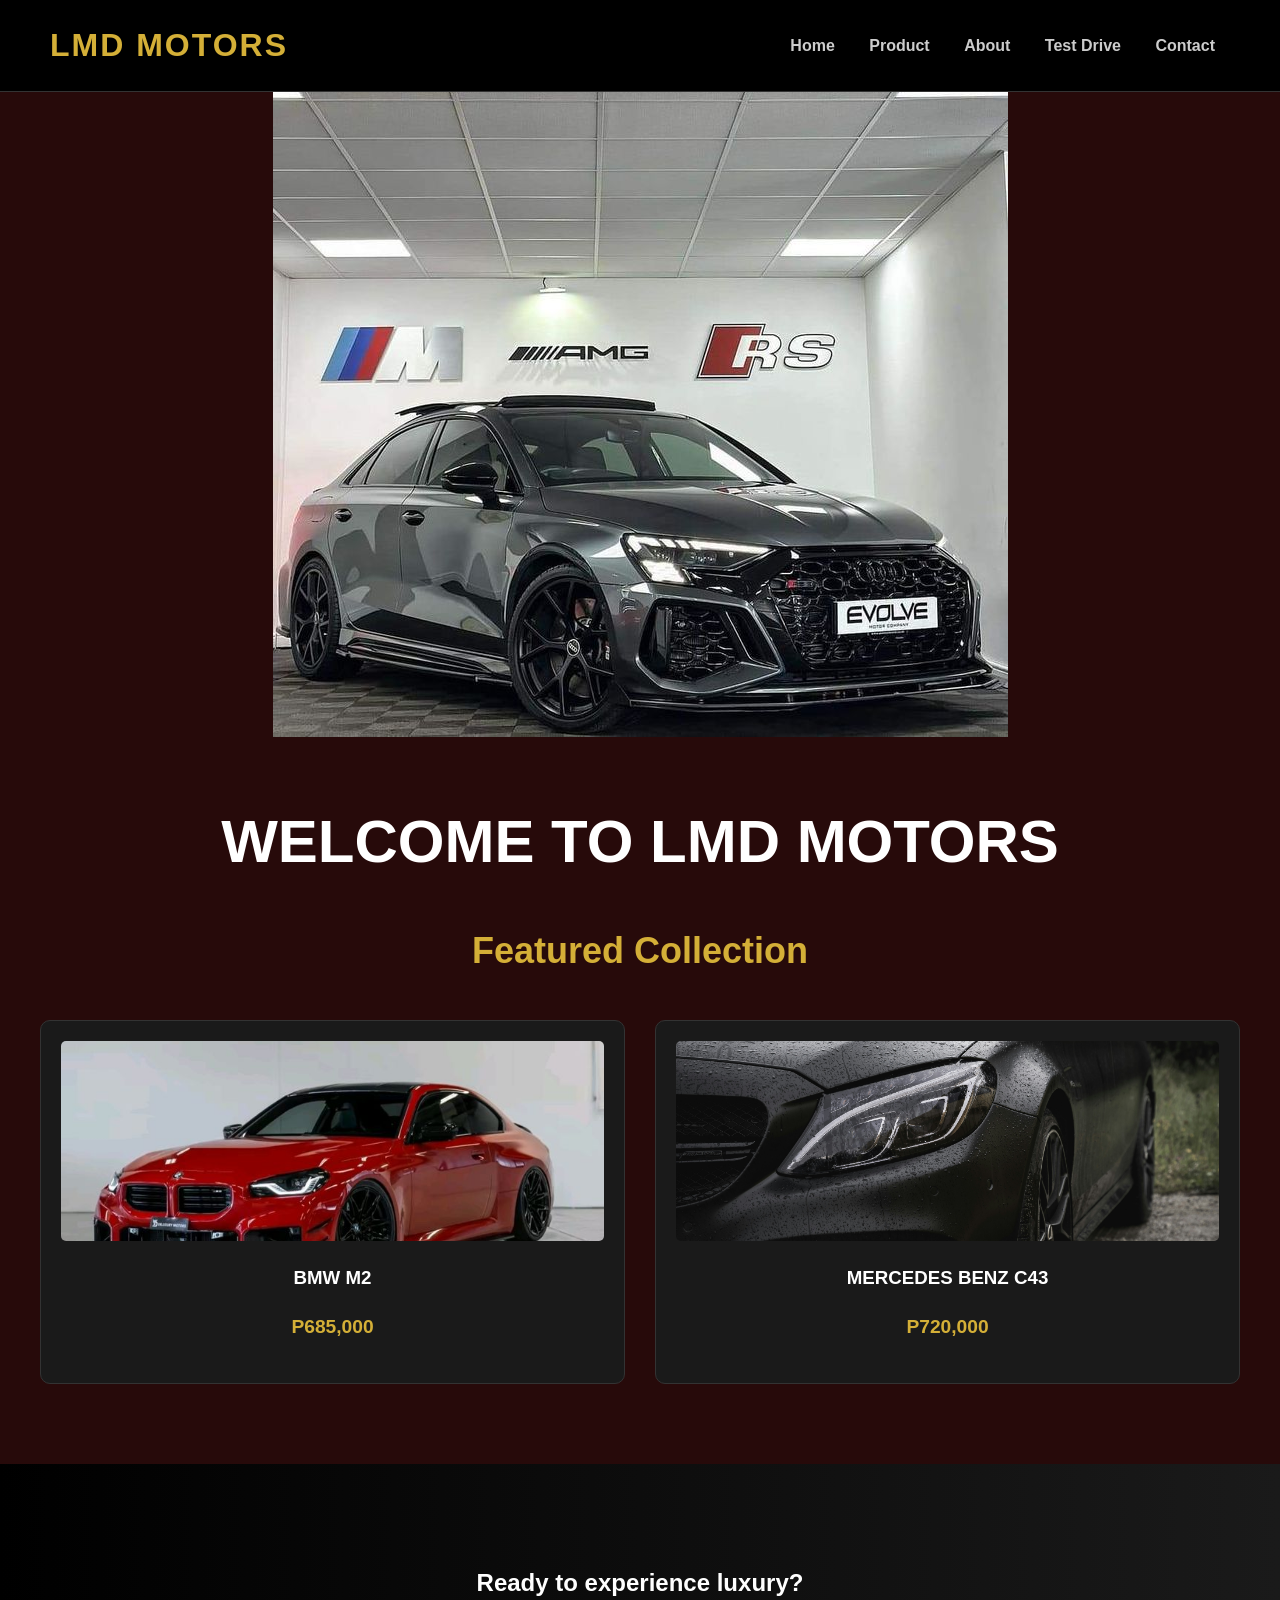
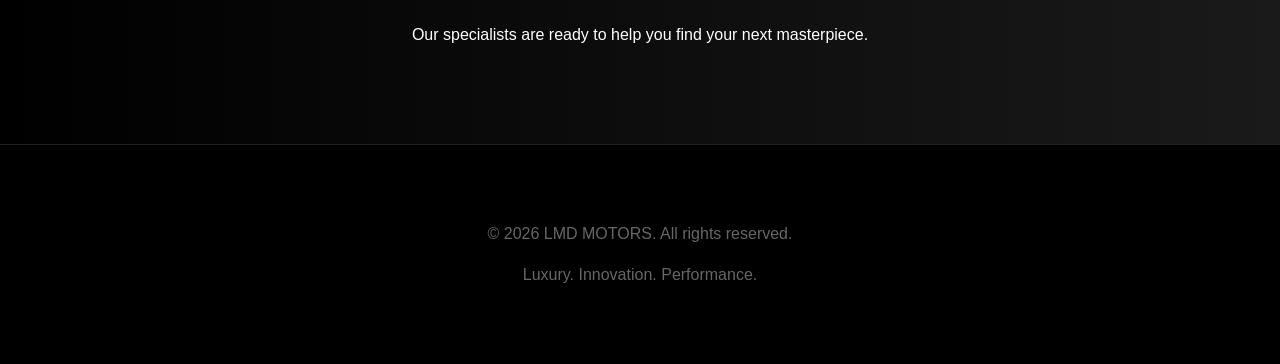
<file: index.html>
<!DOCTYPE html>
<html lang="en">
<head>
  <meta charset="UTF-8">
  <meta name="viewport" content="width=device-width, initial-scale=1.0">
  <title>LMD MOTORS | Luxury Automotive</title>
  <link rel="stylesheet" href="index.css">
</head>

<body>

  <header>
    <h1>LMD MOTORS</h1>
    <nav>
      <a href="index.html">Home</a>
      <a href="product.html">Product</a>
      <a href="about.html">About</a>
       <a href="testdrive.html">Test Drive</a>
      <a href="contact.html">Contact</a>
    </nav>
  </header>

  <section class="hero">
    <div>
      <img src="car7.jpg" class="background-image" alt="RS3">
      <h2>WELCOME TO LMD MOTORS</h2>
      
     
    </div>
  </section>

  <section class="section">
    <h2>Featured Collection</h2>

    <div class="cars">
      <div class="car-card">
        <img src="car3.jpg" alt="BMW M2">
                <h3>BMW M2</h3>
        <p>P685,000</p>
        
      </div>

      <div class="car-card">
        <img src="car6.jpg">
        <h3>MERCEDES BENZ C43</h3>
        <p>P720,000</p>
       
      </div>

      </div>
    </div>
  </section>

  <section class="cta">
    <h2>Ready to experience luxury?</h2>
    <p>Our specialists are ready to help you find your next masterpiece.</p>
    
  </section>

  <footer class="footer">
    <p>&copy; 2026 LMD MOTORS. All rights reserved.</p>
    <p>Luxury. Innovation. Performance.</p>
  </footer>

</body>
</html>
</file>
<file: index.css>
body {
      margin: 0;
      font-family: 'Segoe UI', Tahoma, Geneva, Verdana, sans-serif;
      background: #270a0a;
      color: #fff;
      line-height: 1.6;
    }

    
    header {
      display: flex;
      justify-content: space-between;
      align-items: center;
      padding: 20px 50px;
      background: #000;
      border-bottom: 1px solid #333;
      position: sticky;
      top: 0;
      z-index: 1000;
    }

    header h1 {
      color: #d4af37;
      margin: 0;
      letter-spacing: 2px;
    }

    nav a {
      margin: 0 15px;
      text-decoration: none;
      color: #ccc;
      transition: 0.3s;
      font-weight: bold;
    }

    nav a:hover {
      color: #d4af37;
    }

    
    .hero {
      height: 80vh;
      background-image: url(images/car7.jpg) no-repeat center center/cover;
      display: flex;
      align-items: center;
      justify-content: center;
      text-align: center;
    }

    .hero h2 {
      font-size: clamp(32px, 5vw, 60px);
      margin-bottom: 10px;
    }

    .hero button {
      padding: 15px 40px;
      background: #d4af37;
      color: #000;
      border: none;
      font-weight: bold;
      text-transform: uppercase;
      cursor: pointer;
      margin-top: 20px;
      transition: 0.3s;
    }

    .hero button:hover {
      background: #fff;
    }

    
    .section {
      padding: 80px 20px;
      max-width: 1200px;
      margin: 0 auto;
      text-align: center;
    }

    .section h2 {
      color: #d4af37;
      font-size: 36px;
      margin-bottom: 40px;
    }

    
    .cars {
      display: grid;
      grid-template-columns: repeat(auto-fit, minmax(300px, 1fr));
      gap: 30px;
    }

    .car-card {
      background: #1a1a1a;
      padding: 20px;
      border-radius: 10px;
      transition: transform 0.3s ease;
      border: 1px solid #333;
    }

    .car-card:hover {
      transform: translateY(-10px);
      border-color: #d4af37;
    }

    .car-card img {
      width: 100%;
      height: 200px;
      object-fit: cover;
      border-radius: 5px;
    }

    .car-card h3 {
      margin: 15px 0 5px;
      color: #fff;
    }

    .car-card p {
      color: #d4af37;
      font-size: 1.2rem;
      font-weight: bold;
      margin-bottom: 20px;
    }

    .car-card button {
      width: 100%;
      padding: 12px;
      background: transparent;
      color: #d4af37;
      border: 1px solid #d4af37;
      cursor: pointer;
      transition: 0.3s;
    }

    .car-card button:hover {
      background: #d4af37;
      color: #000;
    }

    
    .cta {
      background: linear-gradient(to right, #000, #1a1a1a);
      padding: 80px 20px;
      text-align: center;
    }

    .cta button {
      padding: 15px 40px;
      background: #d4af37;
      border: none;
      font-weight: bold;
      cursor: pointer;
    }

    
    .footer {
      background: #000;
      padding: 60px 20px;
      text-align: center;
      color: #666;
      border-top: 1px solid #222;
    }
</file>
